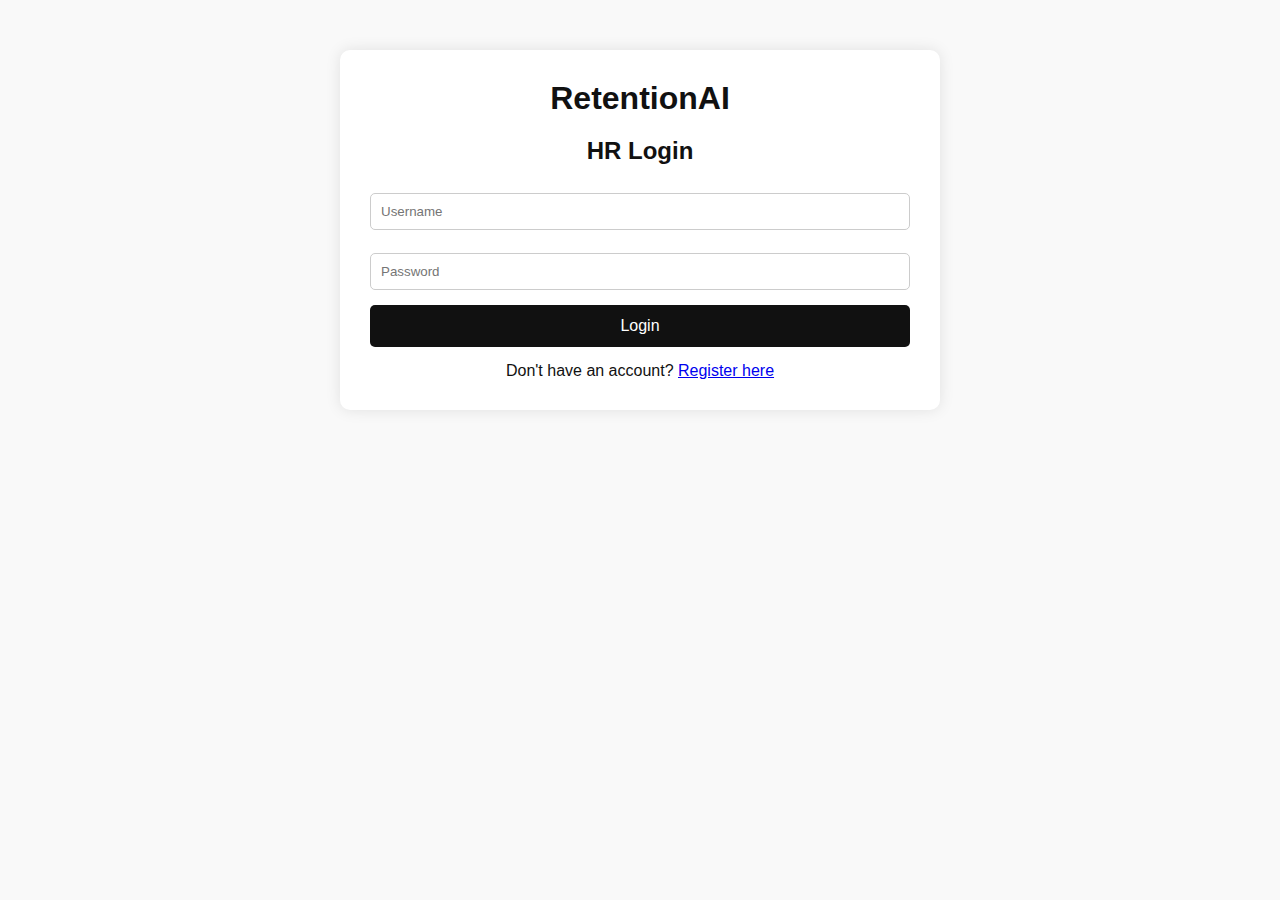
<file: frontend/index.html>
<!DOCTYPE html>
<html lang="en">
<head>
    <meta charset="UTF-8">
    <meta http-equiv="refresh" content="0; url='html/index.html'" />
    <title>Redirecting...</title>
</head>
<body>
    <p>Redirecting to <a href="html/index.html">Login</a>...</p>
</body>
</html>
</file>
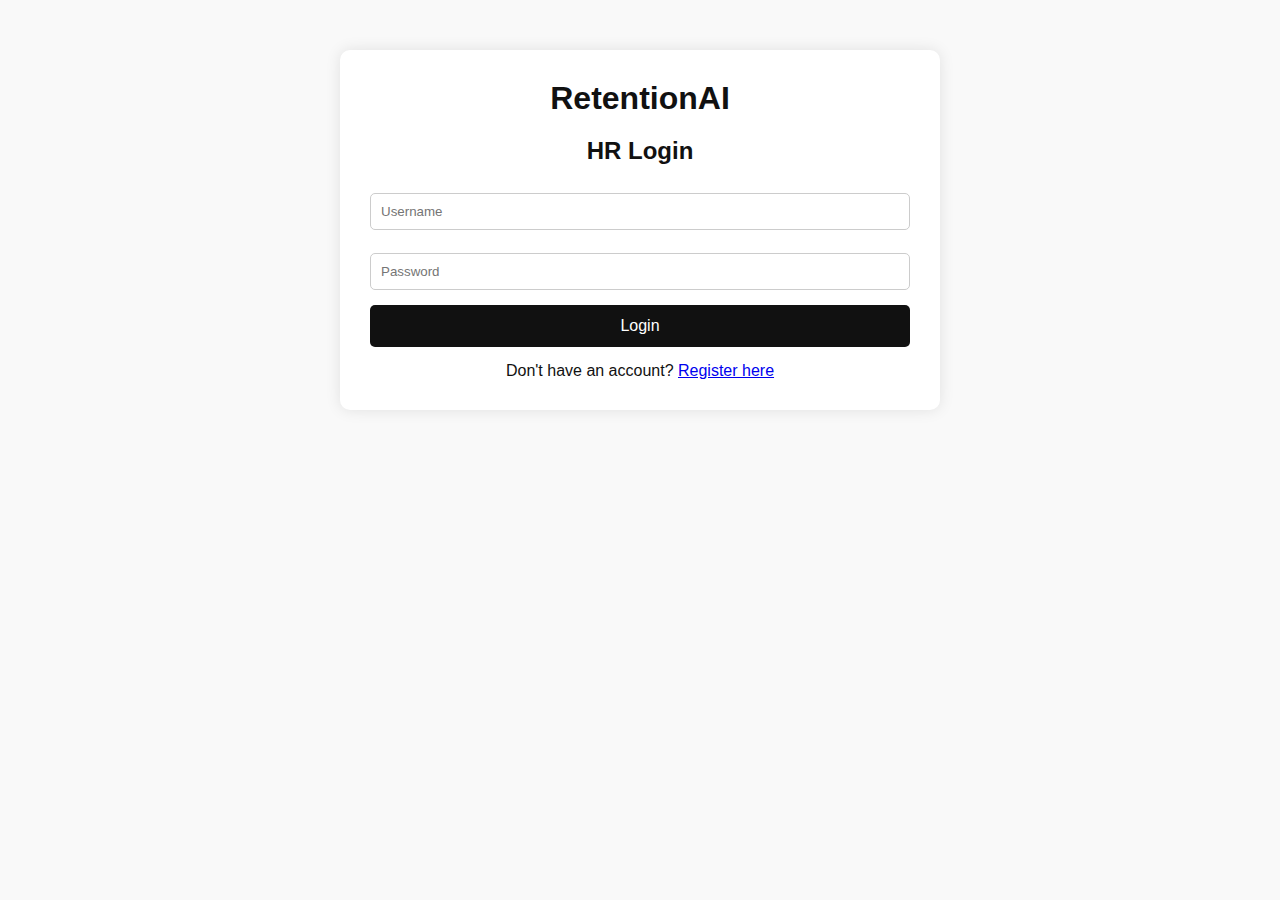
<file: frontend/html/index.html>
<!DOCTYPE html>
<html lang="en">
<head>
    <meta charset="UTF-8">
    <title>RetentionAI Login</title>
    <link rel="stylesheet" href="../css/style.css">
</head>
<body>
<div class="container">
    <h1>RetentionAI</h1>
    <h2>HR Login</h2>
    <div id="alert" class="alert" style="display:none;"></div>
    <input type="text" id="username" placeholder="Username">
    <input type="password" id="password" placeholder="Password">
    <button id="loginBtn">Login</button>
    
    <p style="text-align:center;margin-top: 15px;">
        Don't have an account? <a href="register.html">Register here</a>
    </p>
</div>
<script src="../js/auth.js"></script>
<script src="../js/api.js"></script>
<script src="../js/login.js"></script>
</body>
</html>
</file>
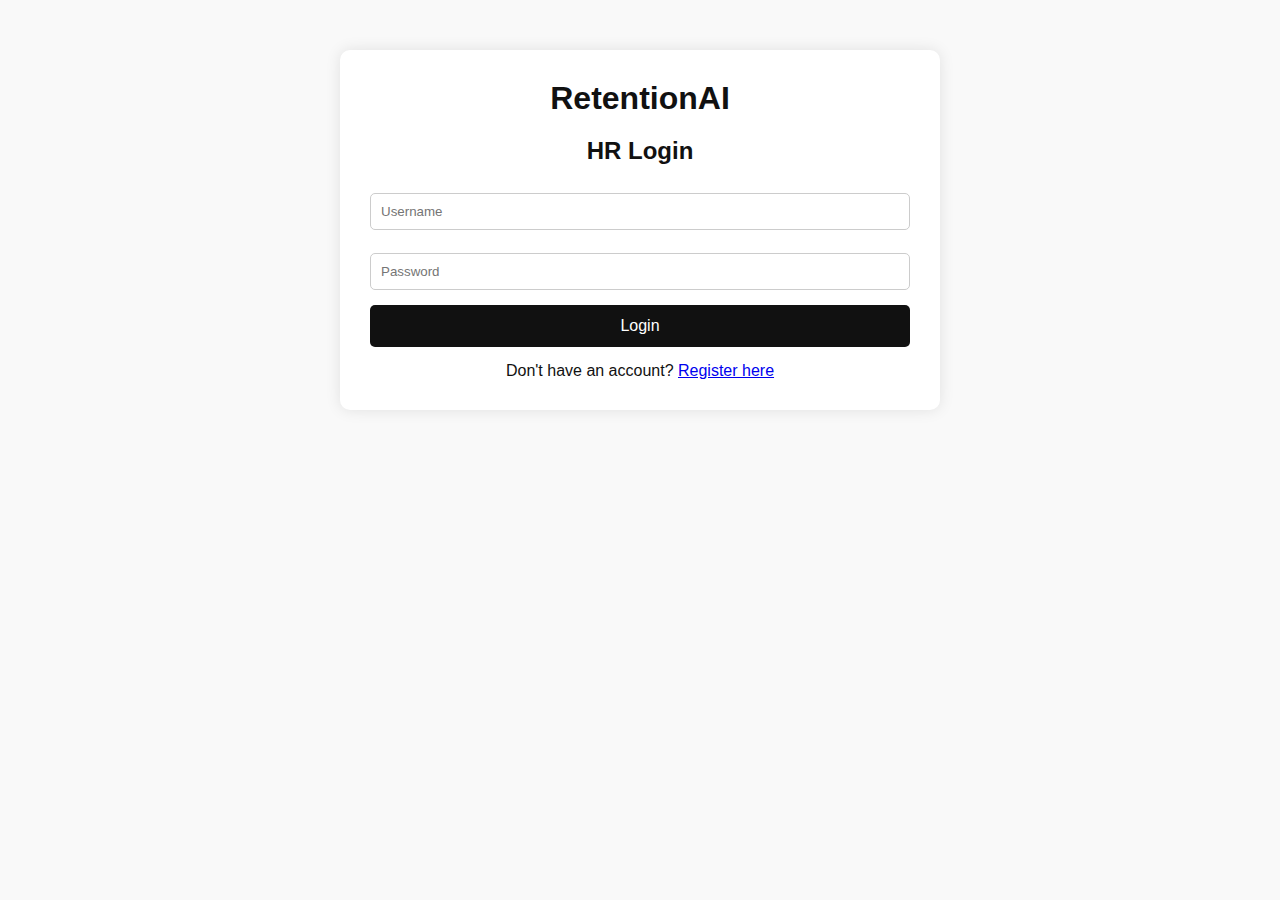
<file: frontend/html/dashboard.html>
<!DOCTYPE html>
<html lang="en">
<head>
<meta charset="UTF-8">
<title>RetentionAI Dashboard</title>
<link rel="stylesheet" href="../css/style.css">
</head>
<body>
<div class="navbar">
    <span>RetentionAI Dashboard</span>
    <button id="logoutBtn">Logout</button>
</div>

<div class="container">
    <h2>Welcome HR Manager</h2>
    <button onclick="location.href='employee.html'">Analyze Employee</button>
</div>

<script src="../js/auth.js"></script>
<script>
if(!isLoggedIn()) window.location.href = "index.html";
document.getElementById("logoutBtn").addEventListener("click", () => {
    removeToken();
    window.location.href = "index.html";
});
</script>
</body>
</html>
</file>
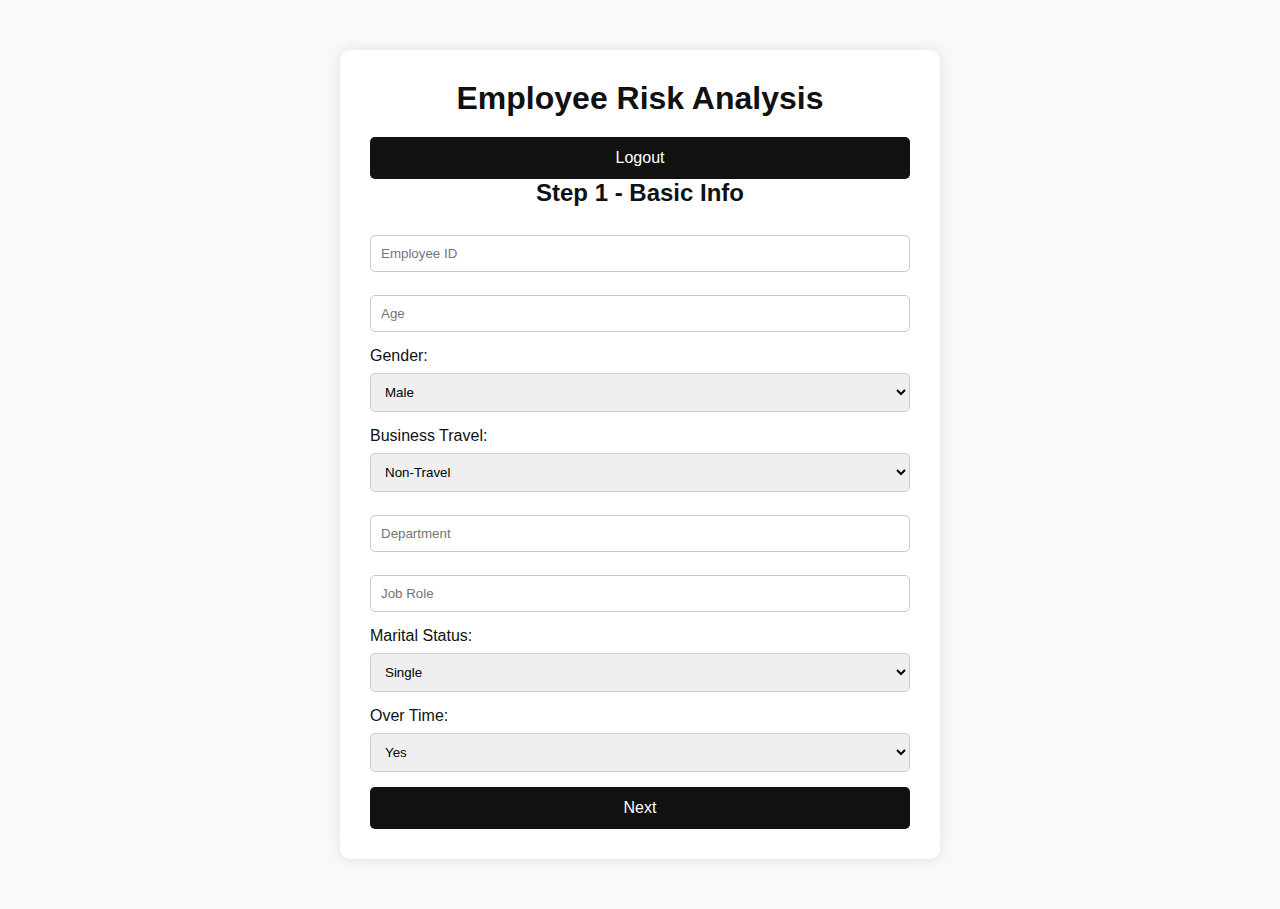
<file: frontend/html/employee.html>
<!DOCTYPE html>
<html lang="en">
<head>
<meta charset="UTF-8">
<title>RetentionAI - Employee Risk</title>
<link rel="stylesheet" href="../css/style.css">
</head>
<body>
<div class="container">
    <h1>Employee Risk Analysis</h1>
    <button id="logoutBtn" class="logoutBtn">Logout</button>

    <!-- Step 1 -->
    <div id="step1" class="step">
        <h2>Step 1 - Basic Info</h2>
        <input type="text" id="employee_id" placeholder="Employee ID">
        <input type="number" id="Age" placeholder="Age">
        <label>Gender:</label>
        <select id="Gender">
            <option value="Male">Male</option>
            <option value="Female">Female</option>
        </select>
        <label>Business Travel:</label>
        <select id="BusinessTravel">
            <option value="Non-Travel">Non-Travel</option>
            <option value="Travel_Rarely">Travel Rarely</option>
            <option value="Travel_Frequently">Travel Frequently</option>
        </select>
        <input type="text" id="Department" placeholder="Department">
        <input type="text" id="JobRole" placeholder="Job Role">
        <label>Marital Status:</label>
        <select id="MaritalStatus">
            <option value="Single">Single</option>
            <option value="Married">Married</option>
            <option value="Divorced">Divorced</option>
        </select>
        <label>Over Time:</label>
        <select id="OverTime">
            <option value="Yes">Yes</option>
            <option value="No">No</option>
        </select>
        <div class="buttons">
            <button id="next1">Next</button>
        </div>
    </div>

    <!-- Step 2 -->
    <div id="step2" class="step" style="display:none;">
        <h2>Step 2 - Satisfaction & Involvement</h2>
        <label>Education:</label>
        <select id="Education">
            <option value="1">1 - Below College</option>
            <option value="2">2 - College</option>
            <option value="3">3 - Bachelor</option>
            <option value="4">4 - Master</option>
            <option value="5">5 - Doctor</option>
        </select>

        <input type="text" id="EducationField" placeholder="Education Field">

        <label>Environment Satisfaction:</label>
        <select id="EnvironmentSatisfaction">
            <option value="1">1 - Low</option>
            <option value="2">2 - Medium</option>
            <option value="3">3 - High</option>
            <option value="4">4 - Very High</option>
        </select>

        <label>Job Involvement:</label>
        <select id="JobInvolvement">
            <option value="1">1 - Low</option>
            <option value="2">2 - Medium</option>
            <option value="3">3 - High</option>
            <option value="4">4 - Very High</option>
        </select>

        <label>Job Level:</label>
        <input type="number" id="JobLevel" placeholder="Job Level">

        <label>Job Satisfaction:</label>
        <select id="JobSatisfaction">
            <option value="1">1 - Low</option>
            <option value="2">2 - Medium</option>
            <option value="3">3 - High</option>
            <option value="4">4 - Very High</option>
        </select>

        <label>Performance Rating:</label>
        <select id="PerformanceRating">
            <option value="1">1 - Low</option>
            <option value="2">2 - Good</option>
            <option value="3">3 - Excellent</option>
            <option value="4">4 - Outstanding</option>
        </select>

        <label>Relationship Satisfaction:</label>
        <select id="RelationshipSatisfaction">
            <option value="1">1 - Low</option>
            <option value="2">2 - Medium</option>
            <option value="3">3 - High</option>
            <option value="4">4 - Very High</option>
        </select>

        <label>Work-Life Balance:</label>
        <select id="WorkLifeBalance">
            <option value="1">1 - Bad</option>
            <option value="2">2 - Good</option>
            <option value="3">3 - Better</option>
            <option value="4">4 - Best</option>
        </select>

        <div class="buttons">
            <button id="back2">Back</button>
            <button id="next2">Next</button>
        </div>
    </div>

    <!-- Step 3 -->
    <div id="step3" class="step" style="display:none;">
        <h2>Step 3 - Work Experience & Stock</h2>
        <input type="number" id="MonthlyIncome" placeholder="Monthly Income">
        <input type="number" id="TotalWorkingYears" placeholder="Total Working Years">
        <input type="number" id="YearsAtCompany" placeholder="Years at Company">
        <input type="number" id="YearsInCurrentRole" placeholder="Years in Current Role">
        <input type="number" id="YearsWithCurrManager" placeholder="Years with Current Manager">
        <label>Stock Option Level:</label>
        <select id="StockOptionLevel">
            <option value="0">0</option>
            <option value="1">1</option>
            <option value="2">2</option>
            <option value="3">3</option>
        </select>

        <div class="buttons">
            <button id="back3">Back</button>
            <button id="predictBtn">Predict Risk</button>
        </div>
    </div>

    <div id="result" class="result" style="display:none;">
        <h2>Churn Probability:</h2>
        <p id="churnProbability"></p>
        <h3>Retention Plan:</h3>
        <ul id="retentionPlan"></ul>
    </div>
</div>

<script src="../js/auth.js"></script>
<script src="../js/api.js"></script>
<script src="../js/employee.js"></script>
</body>
</html>
</file>
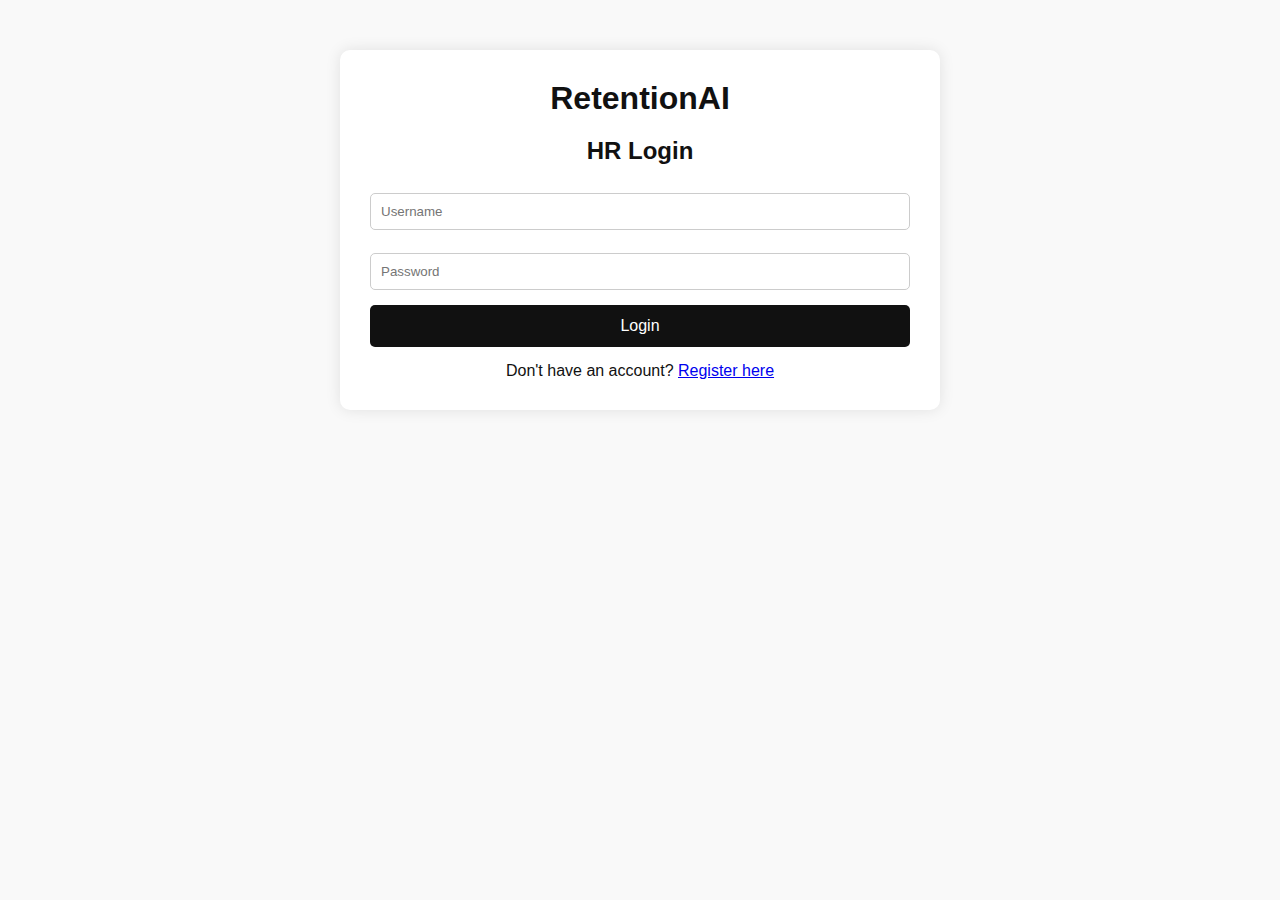
<file: frontend/html/history.html>
<!DOCTYPE html>
<html lang="en">
<head>
    <meta charset="UTF-8">
    <title>RetentionAI - History</title>
    <link rel="stylesheet" href="../css/style.css">
</head>
<body>

<div class="custom-header">
    <div class="nav-left-group">
        <button class="btn-nav-custom btn-home" onclick="location.href='dashboard.html'">Home</button>
        <button class="btn-nav-custom btn-pred" onclick="location.href='employee.html'">Predict</button>

    </div>
    <button id="logoutBtn" class="btn-nav-custom btn-white">Logout</button>
</div>

<div class="container">
    <h1>Past Predictions</h1>
    <table border="1" style="width:100%; border-collapse: collapse; margin-top: 20px;">
        <thead>
            <tr style="background-color: #f2f2f2;">
                <th>Employee ID</th>
                <th>Probability</th>
                <th>Timestamp</th>
            </tr>
        </thead>
        <tbody id="history-table-body"></tbody>
    </table>
</div>

<script src="../js/auth.js"></script>
<script src="../js/api.js"></script>
<script src="../js/history.js"></script>
<script>
    document.getElementById("logoutBtn").addEventListener("click", () => {
        if(typeof removeToken === 'function') removeToken();
        window.location.href = "../index.html";
    });
</script>
</body>
</html>
</file>
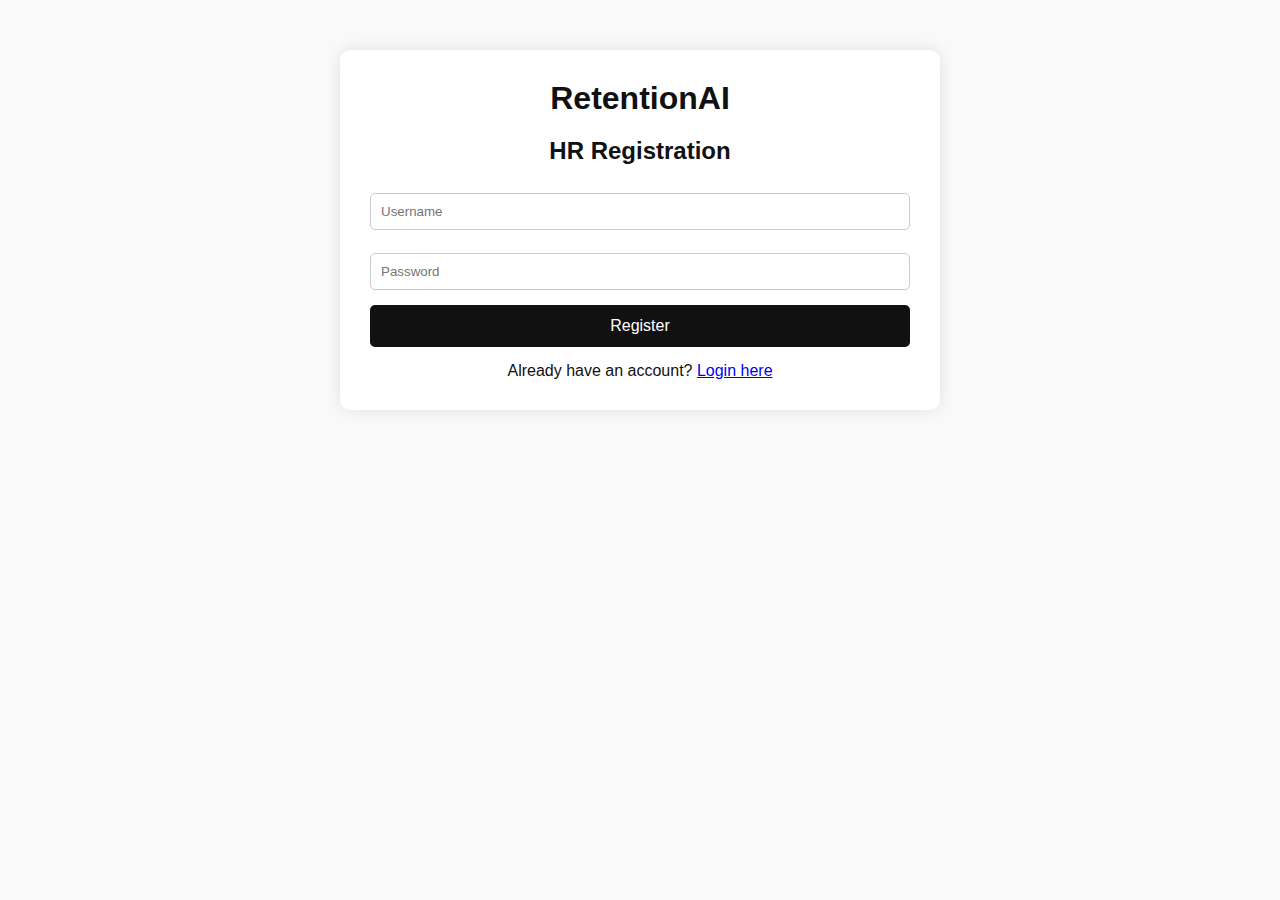
<file: frontend/html/register.html>
<!DOCTYPE html>
<html lang="en">
<head>
<meta charset="UTF-8">
<title>RetentionAI Register</title>
<link rel="stylesheet" href="../css/style.css">
</head>
<body>
<div class="container">
    <h1>RetentionAI</h1>
    <h2>HR Registration</h2>
    <div id="alert" class="alert" style="display:none;"></div>
    <input type="text" id="username" placeholder="Username">
    <input type="password" id="password" placeholder="Password">
    <button id="registerBtn">Register</button>
    <p style="text-align:center; margin-top:15px;">
        Already have an account? <a href="index.html">Login here</a>
    </p>
</div>

<script src="../js/auth.js"></script>
<script src="../js/api.js"></script>
<script src="../js/register.js"></script>
</body>
</html>
</file>
<file: frontend/css/style.css>
* {
  margin: 0;
  padding: 0;
  box-sizing: border-box;
  font-family: Arial, sans-serif;
}

body {
  background-color: #f9f9f9;
  color: #111;
}

.container {
  max-width: 600px;
  margin: 50px auto;
  padding: 30px;
  background: #fff;
  border-radius: 10px;
  box-shadow: 0 0 15px rgba(0,0,0,0.1);
}

h1, h2 {
  text-align: center;
  margin-bottom: 20px;
}

input, select {
  width: 100%;
  padding: 10px;
  margin: 8px 0 15px 0;
  border: 1px solid #ccc;
  border-radius: 5px;
}

button {
  width: 100%;
  padding: 12px;
  border: none;
  border-radius: 5px;
  background-color: #111;
  color: #fff;
  font-size: 16px;
  cursor: pointer;
}

button:hover {
  background-color: #333;
}

.alert {
  color: #fff;
  background: #e74c3c;
  padding: 10px;
  margin-bottom: 15px;
  border-radius: 5px;
  text-align: center;
}

.navbar {
  display: flex;
  justify-content: space-between;
  align-items: center;
  padding: 15px 30px;
  background: #111;
  color: #fff;
}

.navbar button {
  width: auto;
  background: #fff;
  color: #111;
}

.card {
  padding: 15px;
  margin: 10px 0;
  border: 1px solid #111;
  border-radius: 5px;
}

.badge {
  display: inline-block;
  padding: 8px 12px;
  border-radius: 5px;
  font-weight: bold;
  color: #fff;
}

.badge.green { background: #2ecc71; }
.badge.red { background: #e74c3c; }
</file>
